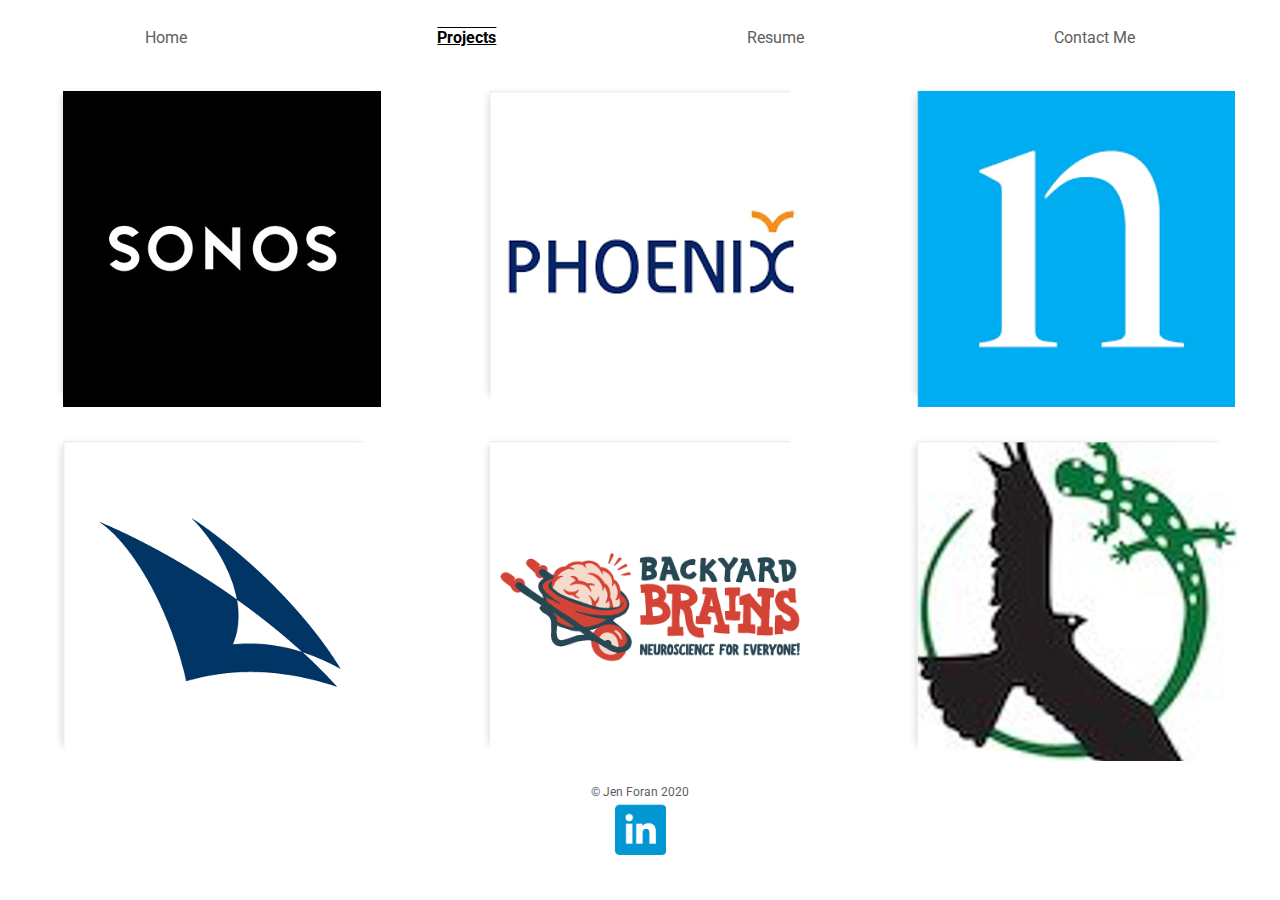
<file: projects.html>
<!DOCTYPE html>
<html lang="en">
  <head>
    <!-- Global site tag (gtag.js) - Google Analytics -->
    <script async src="https://www.googletagmanager.com/gtag/js?id=UA-160877486-1"></script>
    <script>
      window.dataLayer = window.dataLayer || [];
      function gtag(){dataLayer.push(arguments);}
      gtag('js', new Date());

      gtag('config', 'UA-160877486-1');
    </script>
    <meta charset="utf-8">
    <meta name="viewport" content="width=device-width, initial-scale=1.0">
    <link rel="shortcut icon" type="image/png" href="images/logo.png"/>
    <link href="https://fonts.googleapis.com/css?family=Roboto&display=swap" rel="stylesheet">
    <link rel="stylesheet" type="text/css" href="css/html5reset.css">
    <link rel="stylesheet" type="text/css" href="css/style.css">
    <title>Portfolio - Projects </title>
  </head>
    <header>
    <a class = "jump" href="#jump">Jump to Content</a>
      <nav>
        <ul class="nav_bar">
          <li class="nav_item"><a href="index.html">Home</a></li>
          <li class="nav_item active"><a href="projects.html">Projects</a></li>
          <li class="nav_item"><a href="resume.html">Resume</a></li>
          <li class="nav_item"><a href="contact.html">Contact Me</a></li>
        </ul>
      </nav>
    </header>
  <main class='home' id="jump" >
    <div class="container-projects">

    <div class="flip-card">
      <div class="flip-card-inner">
        <div class="flip-card-front">
          <img src="images/projects/sonos.png" alt="SONOS logo">
        </div>
        <div class="flip-card-back">
          <h1>SONOS</h1>
          <p>Summer 2019</p>
        </div>
      </div>
    </div>

    <div class="flip-card">
      <div class="flip-card-inner">
        <div class="flip-card-front">
          <img src="images/projects/pmi.png" alt="PMI logo">
        </div>
        <div class="flip-card-back">
          <h1>Phoenix Marketing International</h1>
          <p>Jan. 2019 - May 2019</p>
        </div>
      </div>
    </div>

    <div class="flip-card">
      <div class="flip-card-inner">
        <div class="flip-card-front">
          <img src="images/projects/nielsen.png" alt="Nielsen logo">
        </div>
        <div class="flip-card-back">
          <h1>Nielsen</h1>
          <p>Aug. 2017 - Dec. 2018</p>
        </div>
      </div>
    </div>

    <div class="flip-card">
      <div class="flip-card-inner">
        <div class="flip-card-front">
          <img src="images/projects/cs.png" alt="Credit Suisse logo">
        </div>
        <div class="flip-card-back">
          <h1>Credit Suisse</h1>
          <p>Summer 2016</p>
        </div>
      </div>
    </div>

    <div class="flip-card">
      <div class="flip-card-inner">
        <div class="flip-card-front">
          <img src="images/projects/byb.png" alt="Backyard Brains logo">
        </div>
        <div class="flip-card-back">
          <h1>Backyard Brains</h1>
          <p>Fall 2019</p>
        </div>
      </div>
    </div>

    <div class="flip-card">
      <div class="flip-card-inner">
        <div class="flip-card-front">
          <img src="images/projects/leslie.png" alt="Leslie Center logo">
        </div>
        <div class="flip-card-back">
          <h1>The Leslie Center</h1>
          <p>Fall 2018</p>
        </div>
      </div>
    </div>

  </div>
  </main>
  <footer>
      <p> © Jen Foran 2020</p>
      <a href="https://www.linkedin.com/in/jen-foran-2b642883/"><img src="images/linkedin.png" alt="LinkedIn Logo, link to Jen's account"/></a>
  </footer>
</html>
</file>
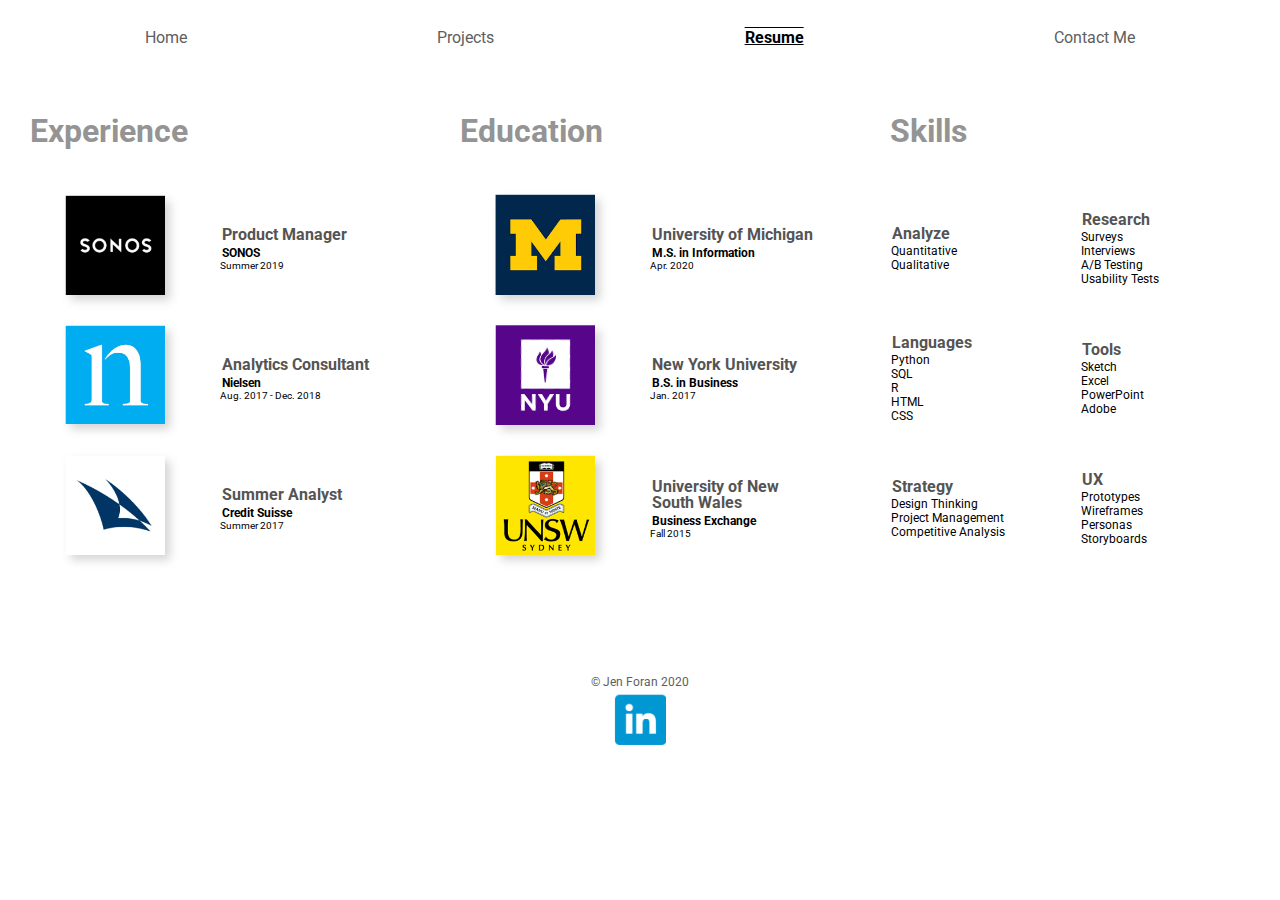
<file: resume.html>
<!DOCTYPE html>
<html lang="en">
  <head>
    <!-- Global site tag (gtag.js) - Google Analytics -->
    <script async src="https://www.googletagmanager.com/gtag/js?id=UA-160877486-1"></script>
    <script>
      window.dataLayer = window.dataLayer || [];
      function gtag(){dataLayer.push(arguments);}
      gtag('js', new Date());

      gtag('config', 'UA-160877486-1');
    </script>
    <meta charset="utf-8">
    <meta name="viewport" content="width=device-width, initial-scale=1.0">
    <link rel="shortcut icon" type="image/png" href="images/logo.png"/>
    <link href="https://fonts.googleapis.com/css?family=Roboto&display=swap" rel="stylesheet">
    <link rel="stylesheet" type="text/css" href="css/html5reset.css">
    <link rel="stylesheet" type="text/css" href="css/style.css">
    <title>Portfolio - Resume</title>
  </head>
    <header>
    <a class = "jump" href="#jump">Jump to Content</a>
      <nav>
        <ul class="nav_bar">
          <li class="nav_item"><a href="index.html">Home</a></li>
          <li class="nav_item"><a href="projects.html">Projects</a></li>
          <li class="nav_item active"><a href="resume.html">Resume</a></li>
          <li class="nav_item"><a href="contact.html">Contact Me</a></li>
        </ul>
      </nav>
    </header>
  <main id="jump">

    <div class="resume-grid">
      <h1 class="exp">Experience</h1>
      <div class="sonos-image">
        <img src="images/resume/sonos.png" alt="SONOS logo"/>
      </div>
      <div class="sonos-text">
        <h2>Product Manager</h2>
        <h3>SONOS</h3>
        <p>Summer 2019</p>
      </div>

      <div class="nielsen-image">
        <img src="images/resume/nielsen.png" alt="Nielsen logo"/>
      </div>
      <div class="nielsen-text">
        <h2>Analytics Consultant</h2>
        <h3>Nielsen</h3>
        <p>Aug. 2017 - Dec. 2018</p>
      </div>

      <div class="cs-image">
        <img src="images/resume/cs.png" alt="Credit Suisse logo"/>
      </div>
      <div class="cs-text">
        <h2>Summer Analyst</h2>
        <h3>Credit Suisse</h3>
        <p>Summer 2017</p>
      </div>


      <h1 class="edu">Education</h1>
      <div class="mich-image">
        <img src="images/resume/michigan.png" alt="University of Michigan logo"/>
      </div>
      <div class="mich-text">
        <h2>University of Michigan</h2>
        <h3>M.S. in Information</h3>
        <p>Apr. 2020</p>
      </div>
      <div class="nyu-image">
        <img src="images/resume/nyu.png" alt="NYU logo"/>
      </div>
      <div class="nyu-text">
        <h2>New York University</h2>
        <h3>B.S. in Business</h3>
        <p>Jan. 2017</p>
      </div>

      <div class="unsw-image">
        <img src="images/resume/unsw.png" alt="University of New South Wales logo"/>
      </div>
      <div class="unsw-text">
        <h2>University of New South Wales</h2>
        <h3>Business Exchange</h3>
        <p>Fall 2015</p>
      </div>

      <h1 class="skills">Skills</h1>
      <div class="analyze">
        <h2>Analyze</h2>
        <ul>
          <li>Quantitative</li>
          <li>Qualitative</li>
        </ul>
      </div>
      <div class="languages">
        <h2>Languages</h2>
        <ul>
          <li>Python</li>
          <li>SQL</li>
          <li>R</li>
          <li>HTML</li>
          <li>CSS</li>
        </ul>
      </div>
      <div class="research">
        <h2>Research</h2>
        <ul>
          <li>Surveys</li>
          <li>Interviews</li>
          <li>A/B Testing</li>
          <li>Usability Tests</li>
        </ul>
      </div>
      <div class="strategy">
        <h2>Strategy</h2>
        <ul>
          <li>Design Thinking</li>
          <li>Project Management</li>
          <li>Competitive Analysis</li>
        </ul>
      </div>
      <div class="tools">
        <h2>Tools</h2>
        <ul>
          <li>Sketch</li>
          <li>Excel</li>
          <li>PowerPoint</li>
          <li>Adobe</li>
        </ul>
      </div>
      <div class="ux">
        <h2>UX</h2>
        <ul>
          <li>Prototypes</li>
          <li>Wireframes</li>
          <li>Personas</li>
          <li>Storyboards</li>
        </ul>
      </div>
    </div>

  </main>
  <footer>
      <p> © Jen Foran 2020</p>
      <a href="https://www.linkedin.com/in/jen-foran-2b642883/"><img src="images/linkedin.png" alt="LinkedIn Logo, link to Jen's account"/></a>
  </footer>
</html>
</file>
<file: css/style.css>
html{
    scroll-behavior: smooth;
    font-family: 'Roboto', sans-serif;
}

main{
  clear: both;
}

header{
  padding: 20px;
}

h1{
  font-size: 35px;
  color: #545454;
}

h2{
  font-size: 24px;
  padding-top: 50px;
  padding-bottom: 25px;
  font-weight: bold;
  text-align: center;
  color: #545454;
}

p{
  font-size: 16px;
}



/* jump to content */
a.jump{
  background: white;
  left: 0;
  padding: 6px;
  position: absolute;
  top: -40px;
  z-index: 1;
}

a.jump:focus{
  top:20px;
  color: black;
  text-decoration-style: solid;
}



/* navigation */
.nav_bar{
  display: flex;
  flex-direction: column;
  align-items: flex-start;
}

.nav_item a{
  color: #5e5e5e;
  text-decoration: none;
  font-size: 16px;
}

li.nav_item{
  margin-top: 10px;
}

.nav_item.active a{
  color: black !important;
  text-decoration: underline overline;
  -webkit-text-decoration-style: solid;
          text-decoration-style: solid;
  font-weight: bolder;
}

.nav_item a:hover{
  font-size: 125%;
}


/* homepage */

.intro {
  position:relative;
}

video{
  width: 100%     !important;
  height: auto   !important;
  filter: brightness(.3);
}

.intro video{
    position:relative;
    z-index:0;
}

.intro-img{
  display: none;
}

.intro h1{
    position:absolute;
    z-index:1;
    font-size: 50px;
    color: white;
    width: 100%;
    height: 100%;
    text-align: center;
    top:40%;
}

.intro {
  background-color: black;
}

.about-me{
  display: block;
  text-align: center;
}

.about-me p{
  padding-top: 30px;
  padding-left: 40px;
  padding-right: 40px;
  font-size: 12px;
  text-align: center;
  grid-row: 2;
}

.about-me img{
  width: 35%;
  grid-row: 1;
}

.gallery{
  display: inline-block;
  text-align: center;
  flex-wrap: wrap;
  max-height: 150px;
}

.gallery img{
  margin: 10px;
  padding-left: 20%;
  padding-right: 20%;
  max-width: 30%;
}

.gallery img:hover{
  filter: brightness(50%);
}



/* Projects */
/* help from https://www.w3schools.com/howto/tryit.asp?filename=tryhow_css_flip_card */

.container-projects{
  display: flex;
  flex-wrap: wrap;
  justify-content: space-around;
  align-items: center;
  min-height: 100px;
}


.flip-card{
  background-color: transparent;
  width: 300px;
  height: 300px;
  perspective: 1000px;
  padding:25px;
}

.flip-card-inner{
  position: relative;
  width: 100%;
  height: 100%;
  text-align: center;
  transition: transform 0.6s;
  transform-style: preserve-3d;
  box-shadow: 0 4px 8px 0 rgba(0,0,0,0.2);
}

.flip-card:hover .flip-card-inner{
  transform: rotateY(180deg);
}

.flip-card-front, .flip-card-back{
  position: absolute;
  width: 100%;
  height: 100%;
  -webkit-backface-visibility: hidden;
  backface-visibility: hidden;
}

.flip-card-front{
  background-color: #eee;
  color: black;
}

.flip-card-back{
  background-color: #eee;
  color: black;
  transform: rotateY(180deg);
  justify-content: center;
  align-items: center;
}

.flip-card-back h1{
  padding-top: 100px;
  padding-bottom: 20px;
}


/* resume */
.resume-grid{
  display: block;
  text-align: center;
}

.exp,.edu, .skills{
  color: #949494;
}

.resume-grid h1{
  padding: 20px;
}

.resume-grid h2{
  padding: 2px;
  padding-top: 5px;
  font-size: 16px;
}

.resume-grid h3{
  padding: 2px;
  font-size: 12px;
}

.resume-grid p{
  font-size: 10px;
}

.resume-grid li{
  list-style-type: none;
  padding: 1px;
  font-size: 10px;
}

.sonos-text, .nyu-text, .mich-text, .cs-text, .nielsen-text, .unsw-text{
  background-color: white;
  padding: 10px;
}

.resume-grid img{
  width: 20%;
  filter: drop-shadow(5px 5px 5px #D4D4D4);
}

/* contact me page */
/* parallax help: https://www.youtube.com/watch?v=d34GsFz-HkY */

.contact-intro{
  max-width: 100%;
  margin-bottom: 10px;
  padding: 10px;
  display: grid;
  grid-template-columns: 1fr;
  grid-template-rows: auto auto auto auto auto auto auto auto auto;
  grid-row-gap: 20px;
}

.parallax1{
  background-image: url("../images/nyc_blur.jpg");
  opacity: .8;
  background-attachment: fixed;
  background-position: center;
  background-repeat: no-repeat;
  background-size: cover;
  height: 500px;
  grid-column: 1/-1;
  grid-row: 1/span 3;
}

.parallax2{
  background-image: url("../images/copenhagen.jpg");
  opacity: .8;
  background-attachment: fixed;
  background-position: center;
  background-repeat: no-repeat;
  background-size: cover;
  height: 500px;
  grid-column: 1/-1;
  grid-row: 4/span 3;
}

.parallax3{
  background-image: url("../images/switzerland.png");
  opacity: .8;
  background-attachment: fixed;
  background-position: center;
  background-repeat: no-repeat;
  background-size: cover;
  height: 500px;
  grid-column: 1/-1;
  grid-row: 7/span 3;
}

.where{
  grid-column: 1;
  grid-row: 2;
  z-index: 1;
  text-align: center;
}

.how{
  grid-column: 1;
  grid-row: 5;
  z-index: 1;
  text-align: center;
}

.form{
  grid-column: 1;
  grid-row: 8;
  z-index: 1;
  text-align: center;
}

.block{
  background-color: rgba(255, 255, 255, .8);
  padding: 15px;
  margin-left: 50px;
  margin-right: 50px;
}

.block h1{
  font-size: 20px;
  padding-bottom: 10px;
}

.block p{
  font-size: 12px;
}

/* footer */
footer{
  /* background-color: #eee; */
  color: #5e5e5e;
  padding-top: 20px;
  text-align: center;
  display: block;
  margin: 0;
}

footer p{
  font-size: 12px;
}

footer img{
  padding: 5px;
  padding-bottom: 10px;
  height: 4%;
  width: 4%;
}

@media (prefers-reduced-motion: reduce) {
  video{
    display: none;
  }

  .intro-img{
    display: block;
    width: 100%;
    filter: brightness(.3);
  }

  .flip-card{
    background-color: transparent;
    width: 300px;
    height: 300px;
    perspective: 1000px;
    padding:25px;
  }

  .flip-card-inner{
    transition: 0s;
  }

  .parallax1{
    background-attachment: local;
    width: 100%;
    height: 500px;
  }

  .parallax2{
    background-attachment:local;
    width: 100%;
    height: 500px;
  }

  .parallax3{
    background-attachment:local;
    width: 100%;
    height: 500px;
  }
}


/* tablet */
@media screen and (min-width:680px) {
  .nav_bar{
    align-items: center;
  }

  /* homepage tablet */
  .intro h1{
      font-size: 70px;
  }

  .home{
    display: inline-block;
    text-align: center;
    position: relative;
  }

  .about-me{
    display: grid;
    grid-template-columns: 1fr 1fr;
    grid-template-rows: auto;
    grid-column-gap: 50px;
    padding-left: 100px;
    padding-right: 100px;
    padding-top: 50px;
    padding-bottom: 50px;
  }

  .about-me p{
    align-self: center;
    vertical-align: middle;
    padding: 20px;
    grid-column: 2;
    grid-row: 1;
    font-size: 16px;
  }

  .about-me img{
    object-fit: cover;
    width: 100%;
    max-height: 100%;
    grid-column: 1;
    grid-row: 1;
  }

  /* Gallery - Tablet*/
  .gallery img{
    padding-left: 5%;
    padding-right: 5%;
    max-height: 250px;
  }

  /* resume tablet */
  .resume-grid{
    display: grid;
    grid-template-columns: 1fr 1fr 1fr 1fr;
    grid-template-rows: 70px 100px 100px 100px 100px 100px ;
    padding: 30px;
    grid-column-gap: 20px;
    grid-row-gap: 30px;
    align-items: center;
    text-align: left;
  }

  .resume-grid img{
    width: 100px;
    align-items: center;
    text-align: left;
  }

  .resume-grid h1{
    font-size: 32px;
    margin-left: -20px;
  }

  .resume-grid h2{
    text-align: left;
    font-size: 16px;
  }

  .resume-grid li{
    font-size: 12px;
  }

  .sonos-text, .nyu-text, .mich-text, .cs-text, .nielsen-text, .unsw-text{
    padding: 0px;
  }
  .sonos-image, .nyu-image, .mich-image, .cs-image, .nielsen-image, .unsw-image{
    text-align: center;
  }

  .exp{
    grid-column: 1 / span 2;
  }

  .sonos-image{
    grid-column: 1;
    grid-row: 2;
  }
  .sonos-text{
    grid-column: 2;
    grid-row: 2;
  }

  .nielsen-image{
    grid-column: 1;
    grid-row: 3;
  }
  .nielsen-text{
    grid-column: 2;
    grid-row: 3;
  }

  .cs-image{
    grid-column: 1;
    grid-row: 4;
  }
  .cs-text{
    grid-column: 2;
    grid-row: 4;
  }

  .edu{
    grid-column: 3 / span 2;
  }

  .mich-image{
    grid-column: 3;
    grid-row: 2;
  }
  .mich-text{
    grid-column: 4;
    grid-row: 2;
  }

  .nyu-image{
    grid-column: 3;
    grid-row: 3;
  }
  .nyu-text{
    grid-column: 4;
    grid-row: 3;
  }

  .unsw-image{
    grid-column: 3;
    grid-row: 4;
  }
  .unsw-text{
    grid-column: 4;
    grid-row: 4;
  }

  .skills{
    grid-column: 1;
    grid-row: 5/span 2;
  }

  .analyze{
    grid-column: 2;
    grid-row: 5;
    justify-content:
  }

  .languages{
    grid-column: 3;
    grid-row: 5;
  }

  .strategy{
    grid-column: 4;
    grid-row: 5;
  }

  .research{
    grid-column: 2;
    grid-row: 6;
  }

  .tools{
    grid-column: 3;
    grid-row: 6;
  }

  .ux{
    grid-column: 4;
    grid-row: 6;
  }

  .block h1{
    font-size: 30px;
  }

  .block p{
    font-size: 14px;
  }


}


/* desktop */
@media screen and (min-width: 1200px){
  /* navigation tablet*/
  .nav_bar{
    display: flex;
    flex-direction: row;
    justify-content: space-around;
  }

  /* homepage desktop */
  .about-me p{
    font-size: 20px;
  }

  /* resume desktop*/
  .resume-grid{
    display: grid;
    grid-template-columns: 1fr 1fr 30px 1fr 1fr 30px 1fr 1fr;
    grid-template-rows: 70px 100px 100px 100px;
    padding: 30px;
    grid-column-gap: 20px;
    grid-row-gap: 30px;
    align-items: center;
    text-align: left;
    padding-bottom: 100px;
  }

  .resume-grid img{
    width: 100px;
    align-items: center;
    text-align: left;
  }

  .resume-grid h1{
    font-size: 32px;
    margin-left: -20px;
  }

  .resume-grid h2{
    text-align: left;
    font-size: 16px;
  }

  .sonos-text, .nyu-text, .mich-text, .cs-text, .nielsen-text, .unsw-text{
    padding: 0px;
  }

  .exp{
    grid-column: 1 / span 2;
  }

  .sonos-image{
    grid-column: 1;
    grid-row: 2;
  }
  .sonos-text{
    grid-column: 2;
    grid-row: 2;
  }

  .nielsen-image{
    grid-column: 1;
    grid-row: 3;
  }
  .nielsen-text{
    grid-column: 2;
    grid-row: 3;
  }

  .cs-image{
    grid-column: 1;
    grid-row: 4;
  }
  .cs-text{
    grid-column: 2;
    grid-row: 4;
  }

  .edu{
    grid-column: 4 / span 2;
  }

  .mich-image{
    grid-column: 4;
    grid-row: 2;
  }
  .mich-text{
    grid-column: 5;
    grid-row: 2;
  }

  .nyu-image{
    grid-column: 4;
    grid-row: 3;
  }
  .nyu-text{
    grid-column: 5;
    grid-row: 3;
  }

  .unsw-image{
    grid-column: 4;
    grid-row: 4;
  }
  .unsw-text{
    grid-column: 5;
    grid-row: 4;
  }

  .skills{
    grid-column: 7 / span 2;
    grid-row: 1;
  }

  .analyze{
    grid-column: 7;
    grid-row: 2;
  }

  .languages{
    grid-column: 7;
    grid-row: 3;
  }

  .strategy{
    grid-column: 7;
    grid-row: 4;
  }

  .research{
    grid-column: 8;
    grid-row: 2;
  }

  .tools{
    grid-column: 8;
    grid-row: 3;
  }

  .ux{
    grid-column: 8;
    grid-row: 4;
  }

  .block h1{
    font-size: 40px;
  }

  .block p{
    font-size: 18px;
  }

}
</file>
